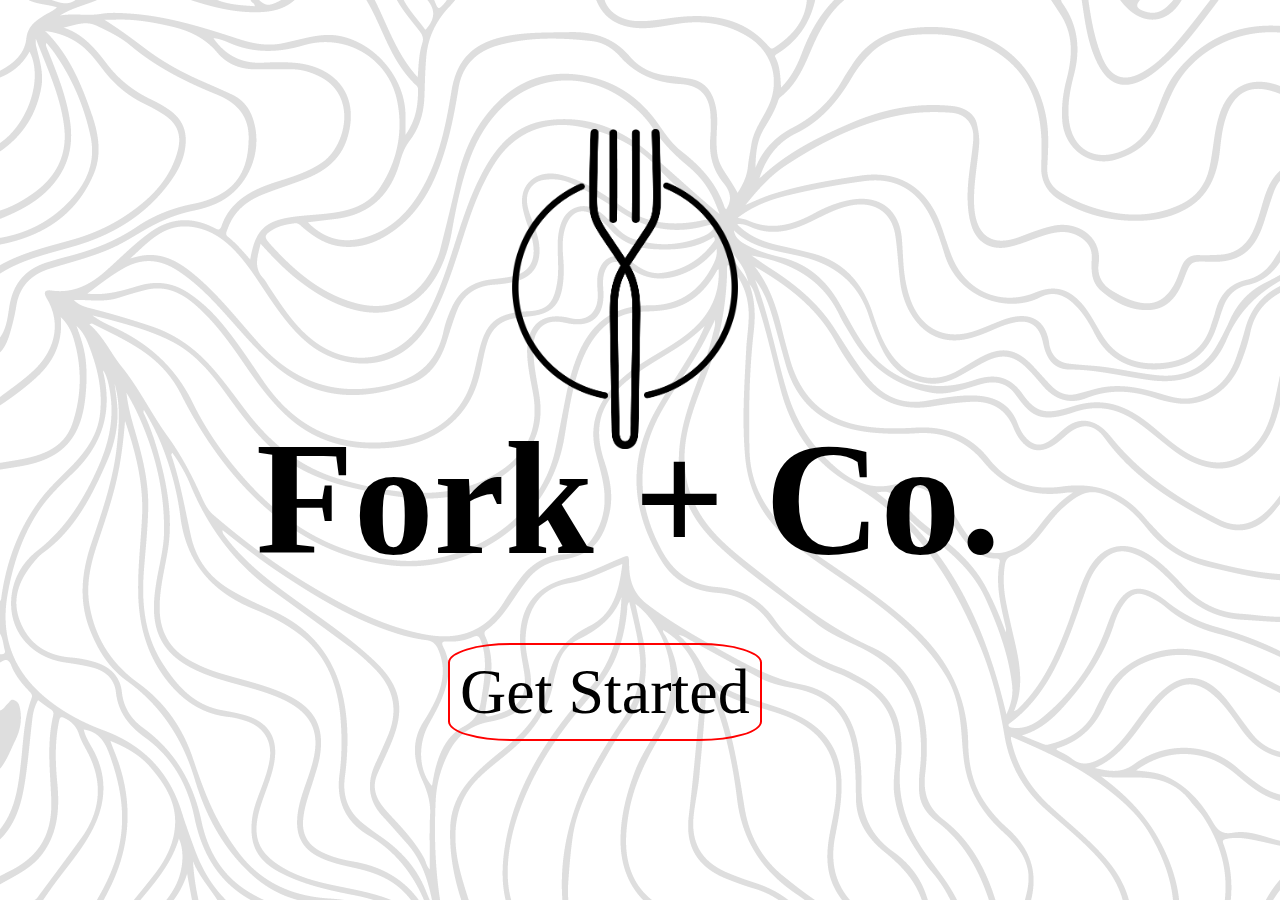
<file: index.html>
<!DOCTYPE html>
<html lang="en">
<head>
  <meta charset="UTF-8">
  <meta name="viewport" content="width=device-width, initial-scale=1.0">
  <link rel="stylesheet" href="style.css">
  <link rel="stylesheet" href="https://stackpath.bootstrapcdn.com/font-awesome/4.7.0/css/font-awesome.min.css">
  <title>Fork + Co.</title>
  <link rel = "icon" href = "fork-and-co-logo-white.png" type = "image/x-icon"> 
  <style></style>
</head>
<body>
  <div class="homepage">
    <img class="logo-biggest" src="fork-and-co-logo.png">
    <h1 id="home-company">Fork + Co.</h1>
    <div class="getStarted"><a href="search.html">Get Started</a></div>
  </div>
</body>
</html>
</file>
<file: style.css>
:root {
  --resultWidth: 280px;
  --resultPadding: 5px;
  --resultImage: calc(var(--resultWidth) - 5px - (var(--resultPadding) * 2));
}

* {
  box-sizing: border-box;
}

a {
  text-decoration: none;
  color: inherit;
}

.homepage {
  background-image: url(seamlessWave.png);
  background-repeat: no-repeat;
  width: 100vw;
  height: 100vh;
}

.logo-biggest {
  height: calc(100vw / 4);
  left: 40%;
  top: calc(100vh / 7);
  position: fixed;
}

#home-company {
  position: fixed;
  left: 20%;
  top: calc(100vh / 3);
  font-size: calc(100vw / 8);
}

.getStarted {
  position: fixed;
  left: 35%;
  top: calc(100vh / 1.4);
  font-size: calc(100vw / 20);
  padding: 10px;
  border-radius: 20%;
  display: flexbox;
  border: red 2px solid;
  justify-content: center;
}

.getStarted:hover {
  color: red;
  transition: 0.5s;
}

body {
  margin: 0 auto;
}

.search {
  border-bottom: 3px black solid;
  height: 145px;
  background-image: url(seamlessWave.png);
}

.logo-big {
  position: relative;
  height: 100px;
  left: 40px;
  top: 20px;
}

#company {
  position: absolute;
  left: 150px;
  top: 40px;
}

.searchBar {
  position: absolute;
  right: 30px;
  top: 70px;
  font-weight: bold;
}

.featured {
  text-align: center;
}

.featured h4 {
  margin-top: -15px;
}

.featured img {
  height: 345px;
  width: 265px;
  border-radius: 15% 15% 15% 2%;
  border: 1px darkgray solid;
}

.yourResults {
  margin-top: 60px;
  padding-left: 20px;
}

.feature-result-container, .result-container {
  width: 100%;
  display: flex;
  flex-wrap: wrap;
  /* border: 2px red solid; */
  justify-content: space-around;
}

.result-image {
  /* border: 1px indigo solid; */
  border-radius: 17% 17% 0 0;
  width: var(--resultImage);
}

.fake-result-image {
  width: var(--resultImage);
  height: calc(var(--resultImage) - 20px);
  border-radius: 17% 17% 0 0;
  background: darkgray;
}

.result {
  border: 2px black solid;
  border-radius: 15% 15% 15% 2%;
  width: var(--resultWidth);
  margin: 15px;
  padding: var(--resultPadding);
}

.fake-result {
  background: lightgray;
  margin: 15px;
  border-radius: 15% 15% 15% 2%;
}

.fake-filler {
  height: 100px;
}

.result-title {
  margin-top: -5px;
  /* border: 1px blue solid; */
  font-size: 20px;
  font-weight: bold;
  padding: 3px 0px 0px 1px;
}

.time {
  /* border: 1px red solid; */
  padding: 2px 0px 0px 1px;
  font-size: 18px;
}

.diet,
.source {
  padding: 2px 0px 0px 1px;
  font-style: italic;
  font-size: 17px;
}

.rating {
  padding: 5px 0px 0px 1px;
}

.fa-clock-o {
  /* border: 1px purple solid; */
}

.modal-content {
  background-color: #fefefe;
  margin: auto;
  padding: 20px;
  border: 1px solid #888;
  width: 80%;
}

.close {
  color: #aaaaaa;
  float: right;
  font-size: 28px;
  font-weight: bold;
}

.close:hover,
.close:focus {
  color: black;
  text-decoration: none;
  cursor: pointer;
}

.result-container {
  display: flex;
  flex: column;
}

.footing {
  margin-top: 30px;
  border-top: 3px solid black;
  background-image: url(seamlessWave.png);
  position: relative;
  bottom: 0;
  width: 100vw;
}

.logo-small {
  height: 70px;
  position: relative;
  left: 46.5vw;
  top: 10px;
}

#powered {
  position: relative;
  text-align: center;
}

@media (max-width: 600px) {
  .logo-big {
    display: none;
  }

  #company {
    position: absolute;
    text-align: center;
    top: 15px;
    left: 35%;
  }

  .search {
    border-bottom: 3px black solid;
  }

  .searchBar {
    font-weight: bold;
    position: relative;
    justify-content: center;
    text-align: center;
    top: 95px;
    left: 10px;
  }
}
</file>
